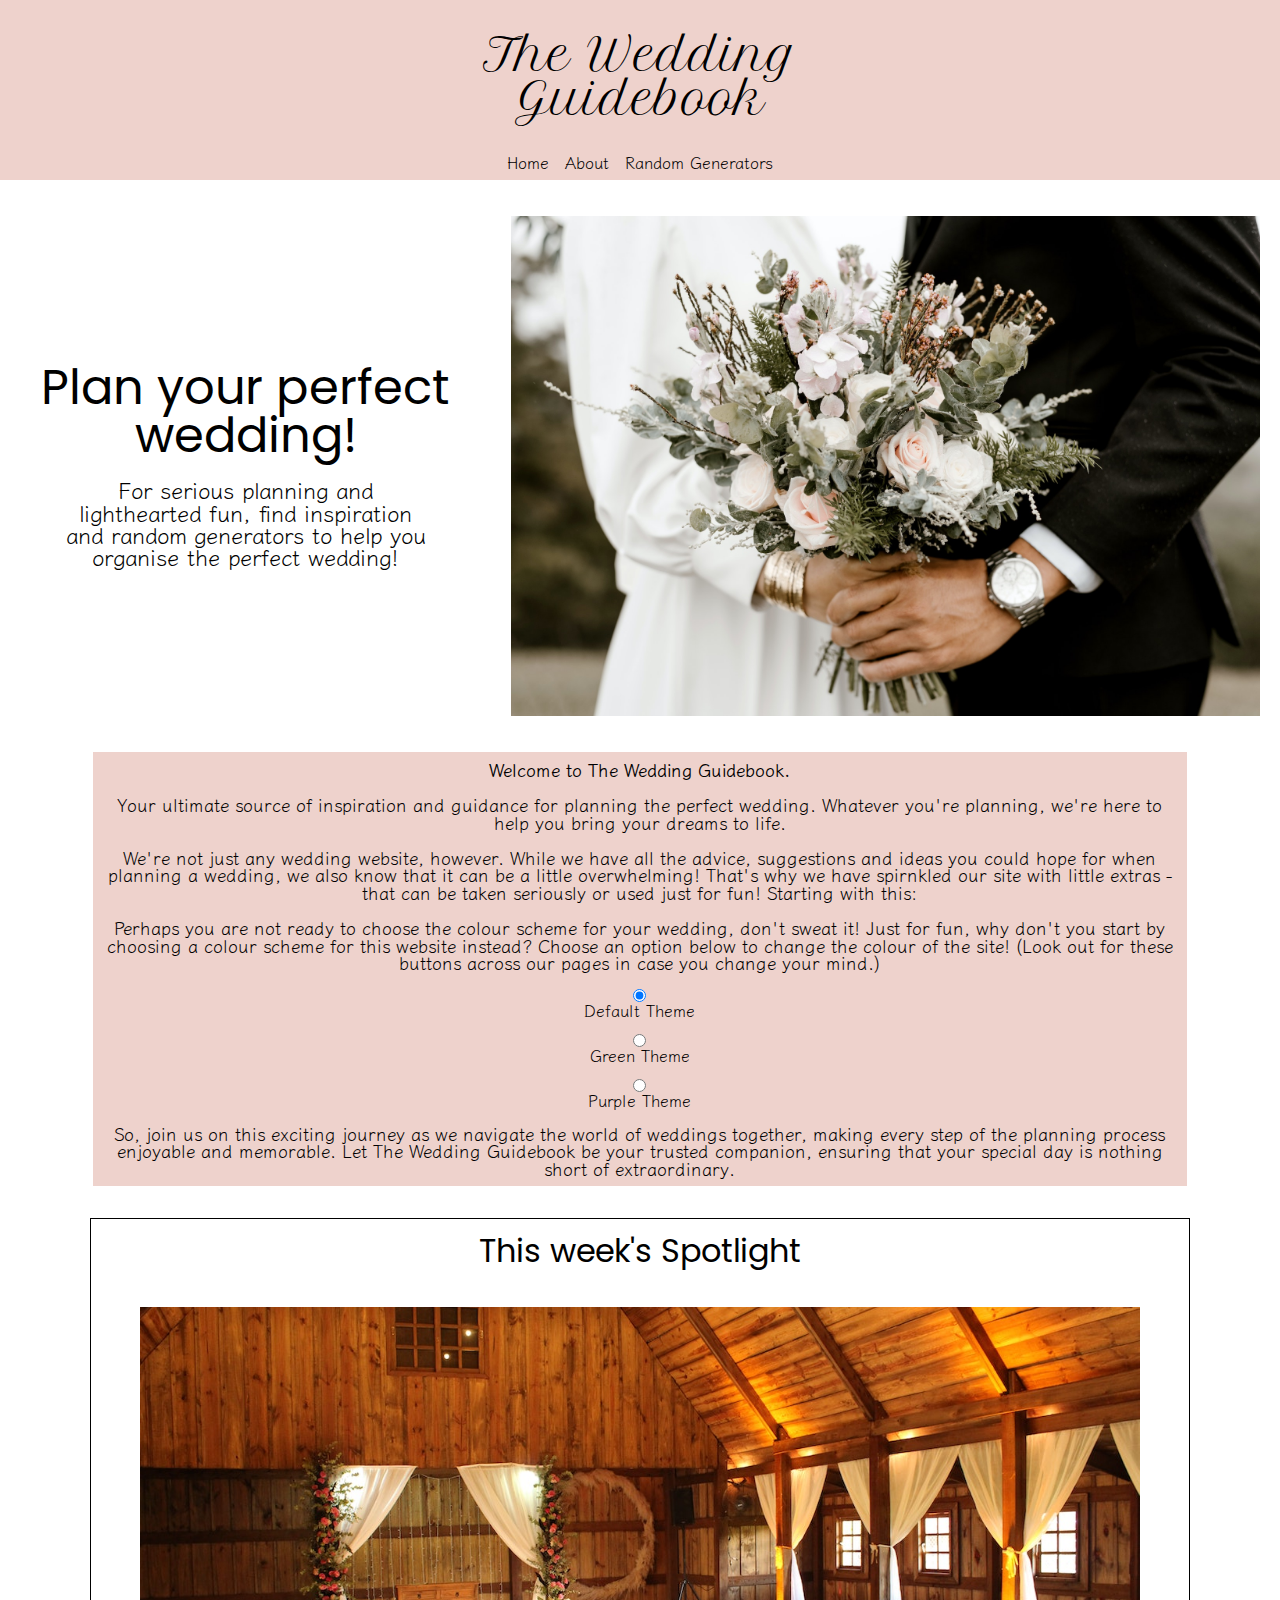
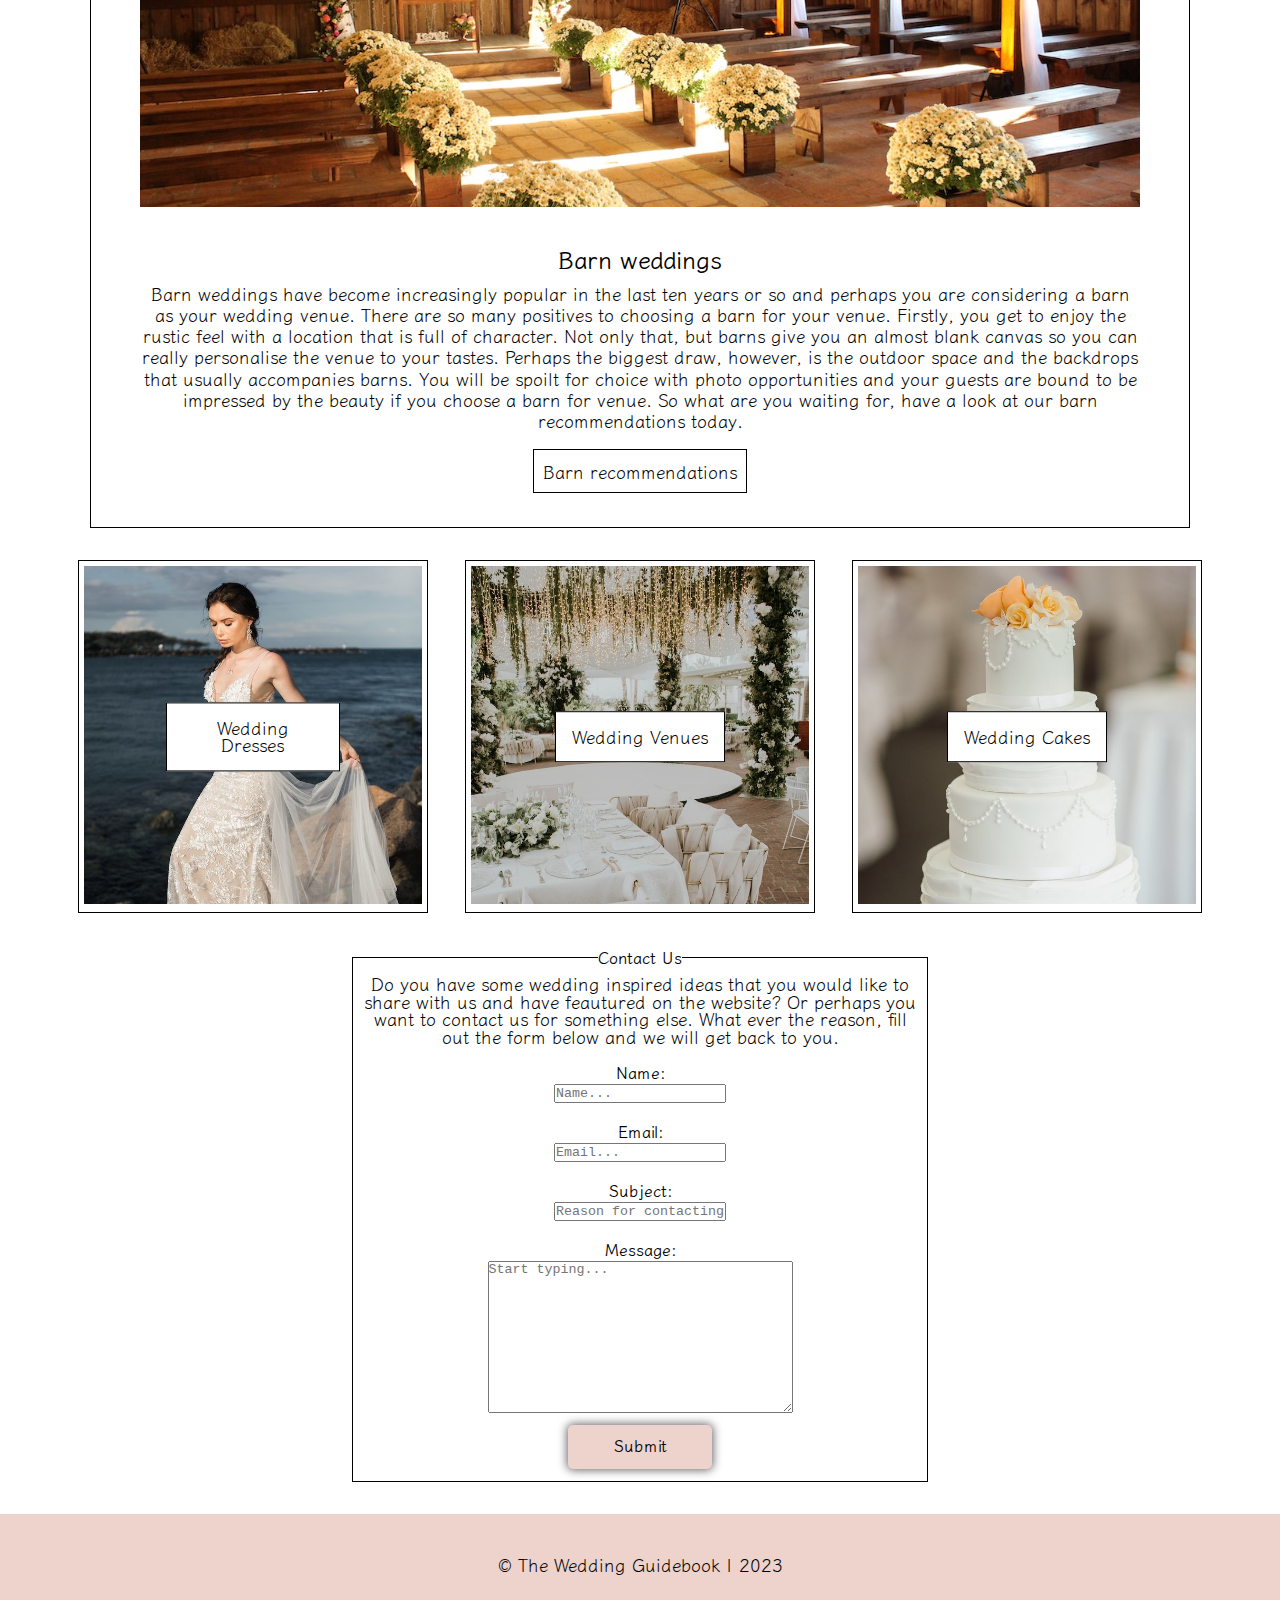
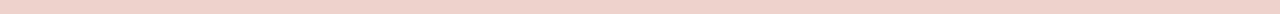
<file: index.html>
<!DOCTYPE html>
<html lang="en">
  <head>
    <meta charset="UTF-8" />
    <meta name="viewport" content="width=device-width, initial-scale=1.0" />
    <title>The Wedding Guidebook</title>
    <meta name="description" content="A page filled with Wedding inspiration" />
    <link rel="preconnect" href="https://fonts.googleapis.com">
<link rel="preconnect" href="https://fonts.gstatic.com" crossorigin>
<link href="https://fonts.googleapis.com/css2?family=Klee+One&family=Petit+Formal+Script&display=swap" rel="stylesheet">
<link href="https://fonts.googleapis.com/css2?family=Poppins&display=swap" rel="stylesheet">
    <link rel="stylesheet" href="CSS/reset.css">
    <link rel="stylesheet" href="CSS/style.css" />
  </head>
  <body>
    <header id="header">
      <a href="index.html"><h1>The Wedding<br>Guidebook</h1></a>
      <nav>
        <ul>
          <li><a href="index.html">Home</a></li>
          <li><a href="about.html">About</a></li>
          <li><a href="generators.html">Random Generators</a></li>
          </ul>
      </nav>
      
    </header>
    <main>
      <section class="hero-section">
        
        <img src="assets/hero-lg.jpg" alt="a bouquet in a bride and groom's hands">
        
        <div class="hero-text">
          <h2>Plan your perfect wedding!</h2>
          <p>For serious planning and lighthearted fun, find inspiration and random generators to help you organise the perfect wedding!
          </p>
          
        </div>

      </section>
      
      <div class="container">

      <section id="bio" class="default">
        <p class="welcome">Welcome to The Wedding Guidebook.</p><p>Your ultimate source of inspiration and guidance for planning the perfect wedding. Whatever you're planning, we're here to help you bring your dreams to life. </p>
          
         <p> We're not just any wedding website, however. While we have all the advice, suggestions and ideas you could hope for when planning a wedding, we also know that it can be a little overwhelming! That's why we have spirnkled our site with little extras - that can be taken seriously or used just for fun! Starting with this: </p>
          
         <p>Perhaps you are not ready to choose the colour scheme for your wedding, don't sweat it! Just for fun, why don't you start by choosing a colour scheme for this website instead? Choose an option below to change the colour of the site! (Look out for these buttons across our pages in case you change your mind.)</p>

          <section class="choose-theme">
          <form>
            <div>
            <label>
              <input
                type="radio"
                name="theme"
                id="defaultButton"
                class="theme"
                value="default"
                checked
              />
              <span>Default Theme</span>
            </label>
            <label>
              <input
                type="radio"
                name="theme"
                id="greenButton"
                class="theme"
                value="green"
              />
              <span>Green Theme</span>
            </label>
            <label>
              <input
                type="radio"
                name="theme"
                id="purpleButton"
                class="theme"
                value="purple"
              />
              <span>Purple Theme</span>
            </label>
          </form>
        </section>
        <p> So, join us on this exciting journey as we navigate the world of weddings together, making every step of the planning process enjoyable and memorable. Let The Wedding Guidebook be your trusted companion, ensuring that your special day is nothing short of extraordinary.</p>


      </section>
      <section class="spotlight">
           <h2>This week's Spotlight</h2>   
          <img src="assets/barn-lg.jpg" alt="a bouquet in a bride and groom's hands">
          <div class="spotlight-text">
            <h3>Barn weddings</h3>
            <p>Barn weddings have become increasingly popular in the last ten years or so and perhaps you are considering a barn as your wedding venue. There are so many positives to choosing a barn for your venue. Firstly, you get to enjoy the rustic feel with a location that is full of character. Not only that, but barns give you an almost blank canvas so you can really personalise the venue to your tastes. Perhaps the biggest draw, however, is the outdoor space and the backdrops that usually accompanies barns. You will be spoilt for choice with photo opportunities and your guests are bound to be impressed by the beauty if you choose a barn for venue. So what are you waiting for, have a look at our barn recommendations today.
            </p>
            <p><a href="#">Barn recommendations</a></p>
            
          </div>
        
        

      </section>
      <section class="links-section">
        <div class="link-card">
          <a href="#">  
          <img src="assets/dress-square.jpg" alt="#">
            <p class="centered">Wedding Dresses</p>
          </a>
        </div>
        <div class="link-card">
          <a href="#">
            <img src="assets/venue-square.jpg" alt="#">
           <p class="centered">Wedding Venues</p></a>
        </div>
        <div class="link-card">
          <a href="#">
            <img src="assets/cake-square.jpg" alt="#">
            <p class="centered">Wedding Cakes</p></a>
        </div>
      </section>

        <section class="contactForm">
        <form id="contact">
          <fieldset>
            <legend>Contact Us</legend>
            <p>Do you have some wedding inspired ideas that you would like to share with us and have feautured on the website? Or perhaps you want to contact us for something else. What ever the reason, fill out the form below and we will get back to you.</p>
            <label>Name: 
              <input type="text" id="userName" name="userName" placeholder="Name..." required>
            </label>
            <label>Email: 
              <input type="email" id="userEmail" name="userEmail" placeholder="Email..." required>
            </label>
            <label>Subject: 
              <input type="text" id="userSubject" name="userSubject" placeholder="Reason for contacting" required>
            </label>
            <label>Message:
              <textarea id="userMessage" name="userMessage"  rows="10" cols="36" placeholder="Start typing..." required></textarea>
            </label>
            <button class="btnAnimate" type="submit">Submit</button>
          </fieldset>
        </form>
      </section>

    </div>
    </main>
    <footer id="footer">
      <p>&copy; The Wedding Guidebook | 2023</p>
    </footer>
      <script src="JS/app.js"></script>
      
      
     </body>
</html>
</file>
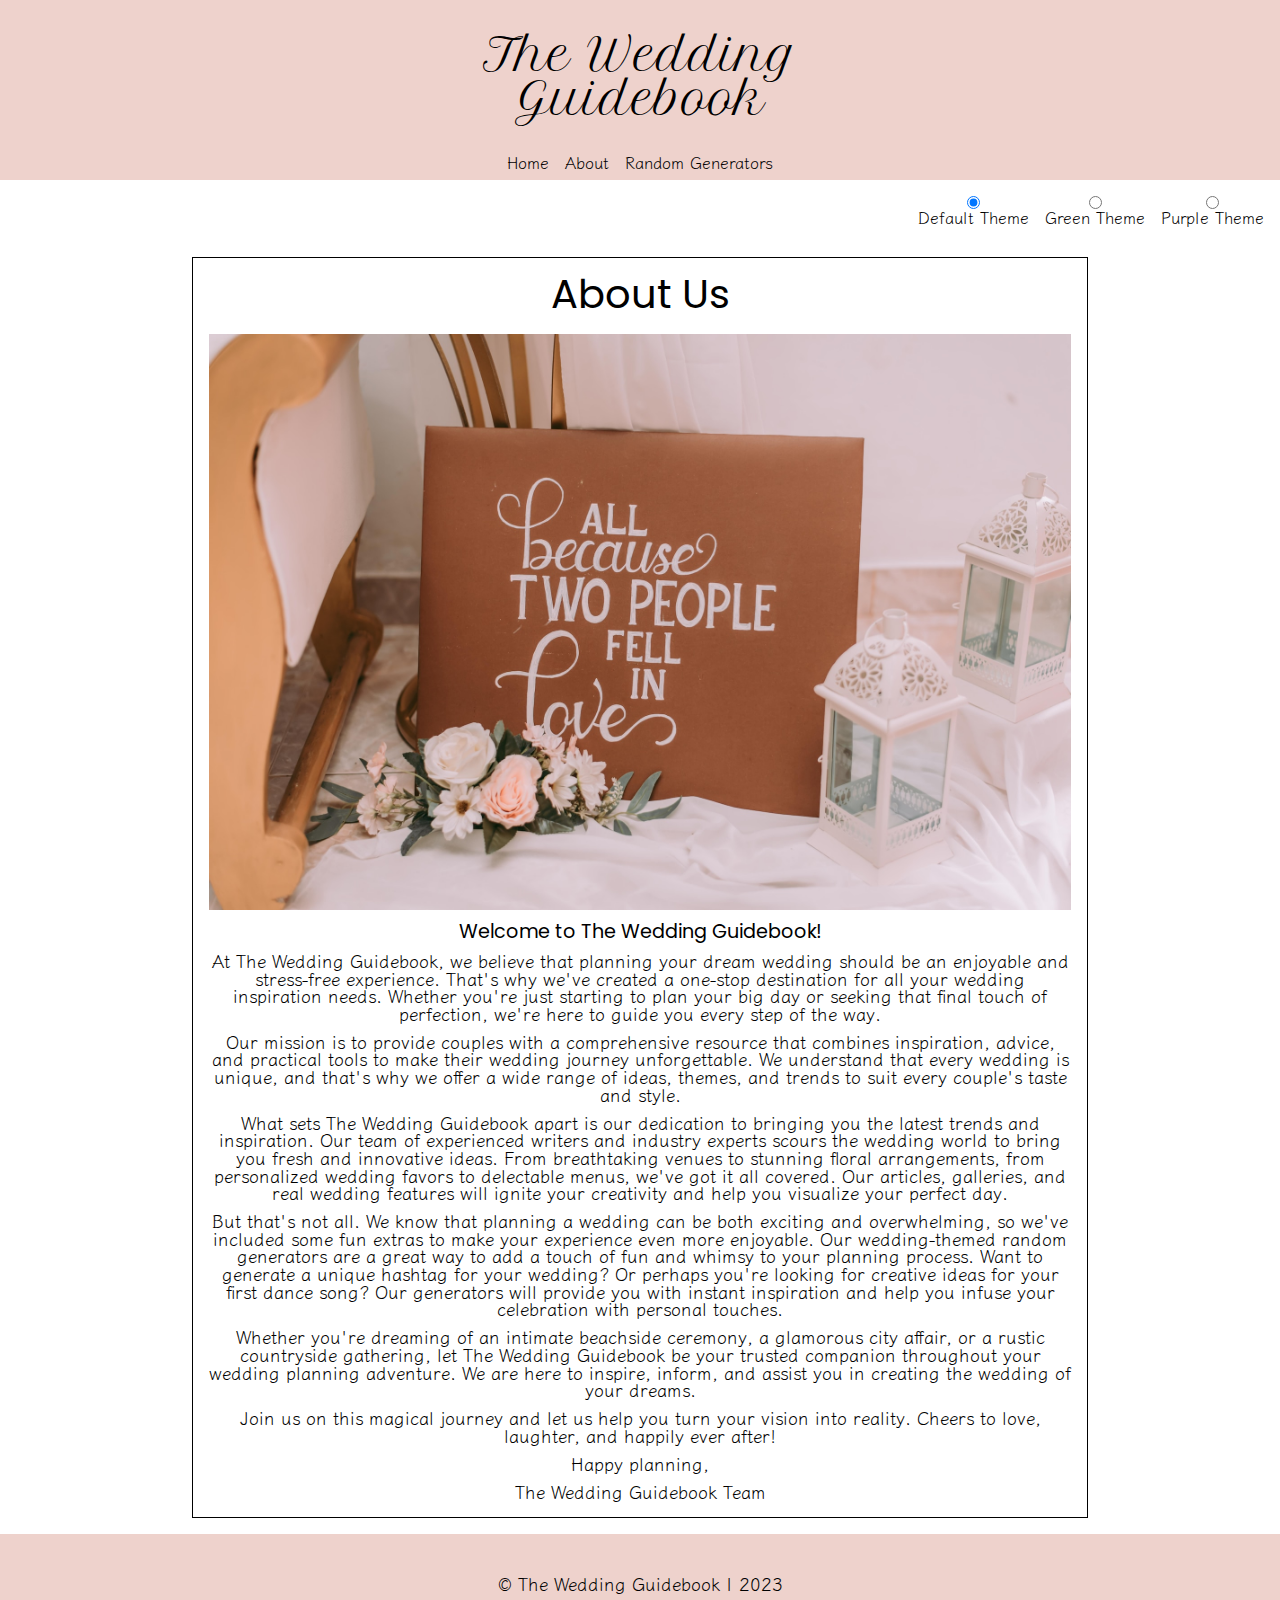
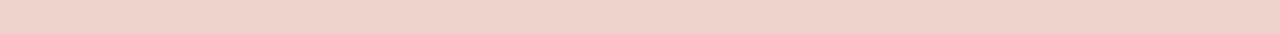
<file: about.html>
<!DOCTYPE html>
<html lang="en">
  <head>
    <meta charset="UTF-8" />
    <meta name="viewport" content="width=device-width, initial-scale=1.0" />
    <title>The Wedding Guidebook</title>
    <meta
      name="description"
      content="The About Us page for a Wedding inspiration site."
    />
    <link rel="preconnect" href="https://fonts.googleapis.com" />
    <link rel="preconnect" href="https://fonts.gstatic.com" crossorigin />
    <link
      href="https://fonts.googleapis.com/css2?family=Klee+One&family=Petit+Formal+Script&display=swap"
      rel="stylesheet"
    />
    <link
      href="https://fonts.googleapis.com/css2?family=Poppins&display=swap"
      rel="stylesheet"
    />
    <link rel="stylesheet" href="CSS/reset.css" />
    <link rel="stylesheet" href="CSS/style.css" />
  </head>
  <body>
    <header id="header">
      <a href="index.html"
        ><h1>The Wedding<br />Guidebook</h1></a
      >
      <nav>
        <ul>
          <li><a href="index.html">Home</a></li>
          <li><a href="about.html">About</a></li>
          <li><a href="generators.html">Random Generators</a></li>
        </ul>
      </nav>
    </header>
    <main>
      <section class="choose-theme2">
        <form>
          <label>
            <input
              type="radio"
              name="theme"
              id="defaultButton"
              class="theme"
              value="default"
              checked
            />
            <span>Default Theme</span>
          </label>
          <label>
            <input
              type="radio"
              name="theme"
              id="greenButton"
              class="theme"
              value="green"
            />
            <span>Green Theme</span>
          </label>
          <label>
            <input
              type="radio"
              name="theme"
              id="purpleButton"
              class="theme"
              value="purple"
            />
            <span>Purple Theme</span>
          </label>
        </form>
      </section>
      <section class="about">
        <h2>About Us</h2>
        <img src="assets/about.jpg" alt="a wedding sign" />
        <h3>Welcome to The Wedding Guidebook!</h3>

        <p>
          At The Wedding Guidebook, we believe that planning your dream wedding
          should be an enjoyable and stress-free experience. That's why we've
          created a one-stop destination for all your wedding inspiration needs.
          Whether you're just starting to plan your big day or seeking that
          final touch of perfection, we're here to guide you every step of the
          way.
        </p>

        <p>
          Our mission is to provide couples with a comprehensive resource that
          combines inspiration, advice, and practical tools to make their
          wedding journey unforgettable. We understand that every wedding is
          unique, and that's why we offer a wide range of ideas, themes, and
          trends to suit every couple's taste and style.
        </p>

        <p>
          What sets The Wedding Guidebook apart is our dedication to bringing
          you the latest trends and inspiration. Our team of experienced writers
          and industry experts scours the wedding world to bring you fresh and
          innovative ideas. From breathtaking venues to stunning floral
          arrangements, from personalized wedding favors to delectable menus,
          we've got it all covered. Our articles, galleries, and real wedding
          features will ignite your creativity and help you visualize your
          perfect day.
        </p>

        <p>
          But that's not all. We know that planning a wedding can be both
          exciting and overwhelming, so we've included some fun extras to make
          your experience even more enjoyable. Our wedding-themed random
          generators are a great way to add a touch of fun and whimsy to your
          planning process. Want to generate a unique hashtag for your wedding?
          Or perhaps you're looking for creative ideas for your first dance
          song? Our generators will provide you with instant inspiration and
          help you infuse your celebration with personal touches.
        </p>

        <p>
          Whether you're dreaming of an intimate beachside ceremony, a glamorous
          city affair, or a rustic countryside gathering, let The Wedding
          Guidebook be your trusted companion throughout your wedding planning
          adventure. We are here to inspire, inform, and assist you in creating
          the wedding of your dreams.
        </p>

        <p>
          Join us on this magical journey and let us help you turn your vision
          into reality. Cheers to love, laughter, and happily ever after!
        </p>

        <p>Happy planning,</p>

        <p>The Wedding Guidebook Team</p>
      </section>
    </main>
    <footer id="footer">
      <p>&copy; The Wedding Guidebook | 2023</p>
    </footer>
    <script src="JS/app.js"></script>
  </body>
</html>
</file>
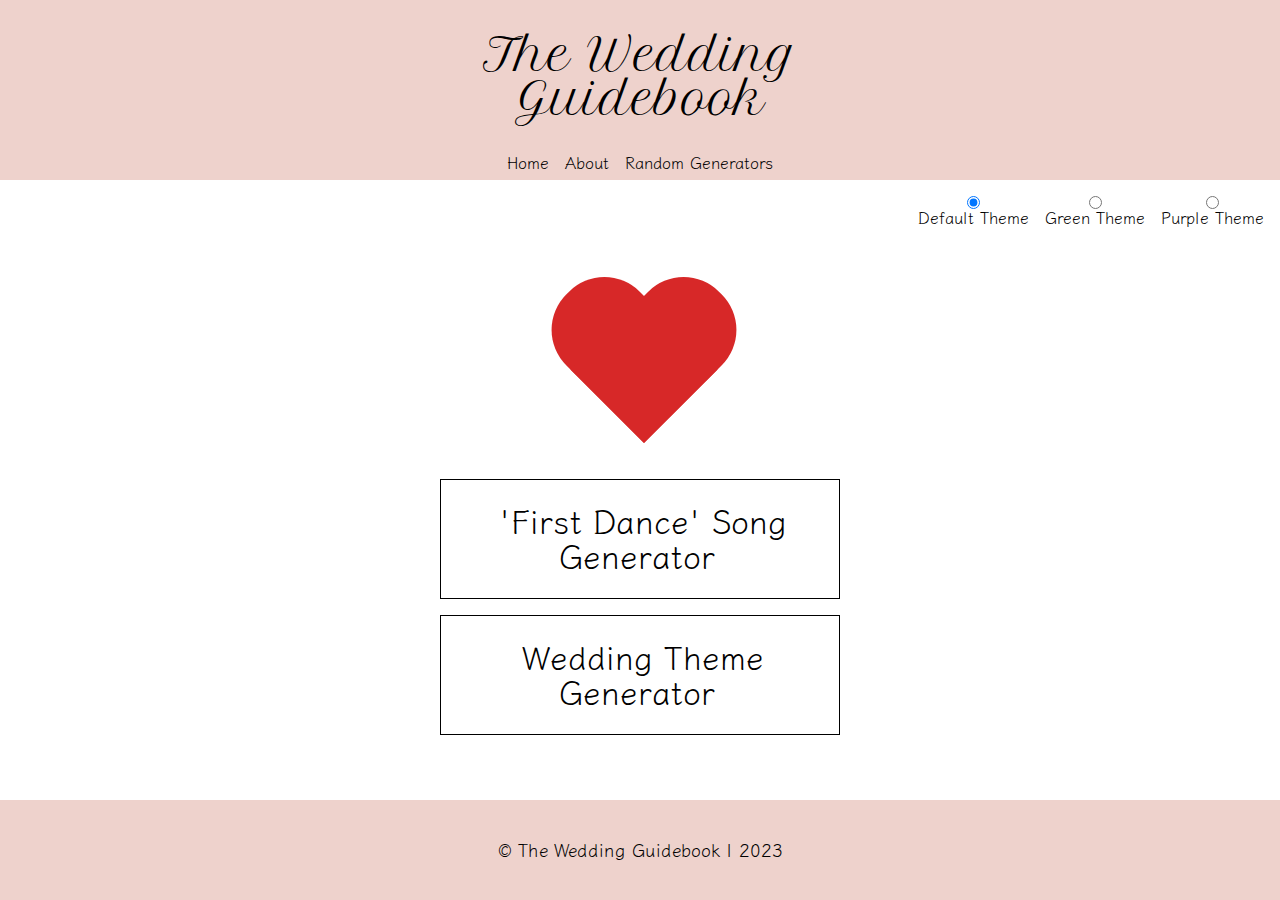
<file: generators.html>
<!DOCTYPE html>
<html lang="en">
  <head>
    <meta charset="UTF-8" />
    <meta name="viewport" content="width=device-width, initial-scale=1.0" />
    <title>The Wedding Guidebook</title>
    <meta
      name="description"
      content="The About Us page for a Wedding inspiration site."
    />
    <link rel="preconnect" href="https://fonts.googleapis.com" />
    <link rel="preconnect" href="https://fonts.gstatic.com" crossorigin />
    <link
      href="https://fonts.googleapis.com/css2?family=Klee+One&family=Petit+Formal+Script&display=swap"
      rel="stylesheet"
    />
    <link
      href="https://fonts.googleapis.com/css2?family=Poppins&display=swap"
      rel="stylesheet"
    />
    <link rel="stylesheet" href="CSS/reset.css" />
    <link rel="stylesheet" href="CSS/style.css" />
    <link rel="stylesheet" href="CSS/generator.css" />
  </head>
  <body>
    <header id="header">
      <a href="index.html">
        <h1>The Wedding<br />Guidebook</h1></a
      >
      <nav>
        <ul>
          <li><a href="index.html">Home</a></li>
          <li><a href="about.html">About</a></li>
          <li><a href="generators.html">Random Generators</a></li>
        </ul>
      </nav>
    </header>
    <main>
      <section class="choose-theme2">
        <form>
          <label>
            <input
              type="radio"
              name="theme"
              id="defaultButton"
              class="theme"
              value="default"
              checked
            />
            <span>Default Theme</span>
          </label>
          <label>
            <input
              type="radio"
              name="theme"
              id="greenButton"
              class="theme"
              value="green"
            />
            <span>Green Theme</span>
          </label>
          <label>
            <input
              type="radio"
              name="theme"
              id="purpleButton"
              class="theme"
              value="purple"
            />
            <span>Purple Theme</span>
          </label>
        </form>
      </section>

      <section class="generatorsPage">
        <div id="heart"></div>
        <div class="gen-container">
          <h2><a href="song.html">'First Dance' Song Generator</a></h2>
        </div>
        <div class="gen-container">
          <h2><a href="theme.html">Wedding Theme Generator</a></h2>
        </div>
      </section>
    </main>
    <footer id="footer">
      <p>&copy; The Wedding Guidebook | 2023</p>
    </footer>
    <script src="JS/app.js"></script>
  </body>
</html>
</file>
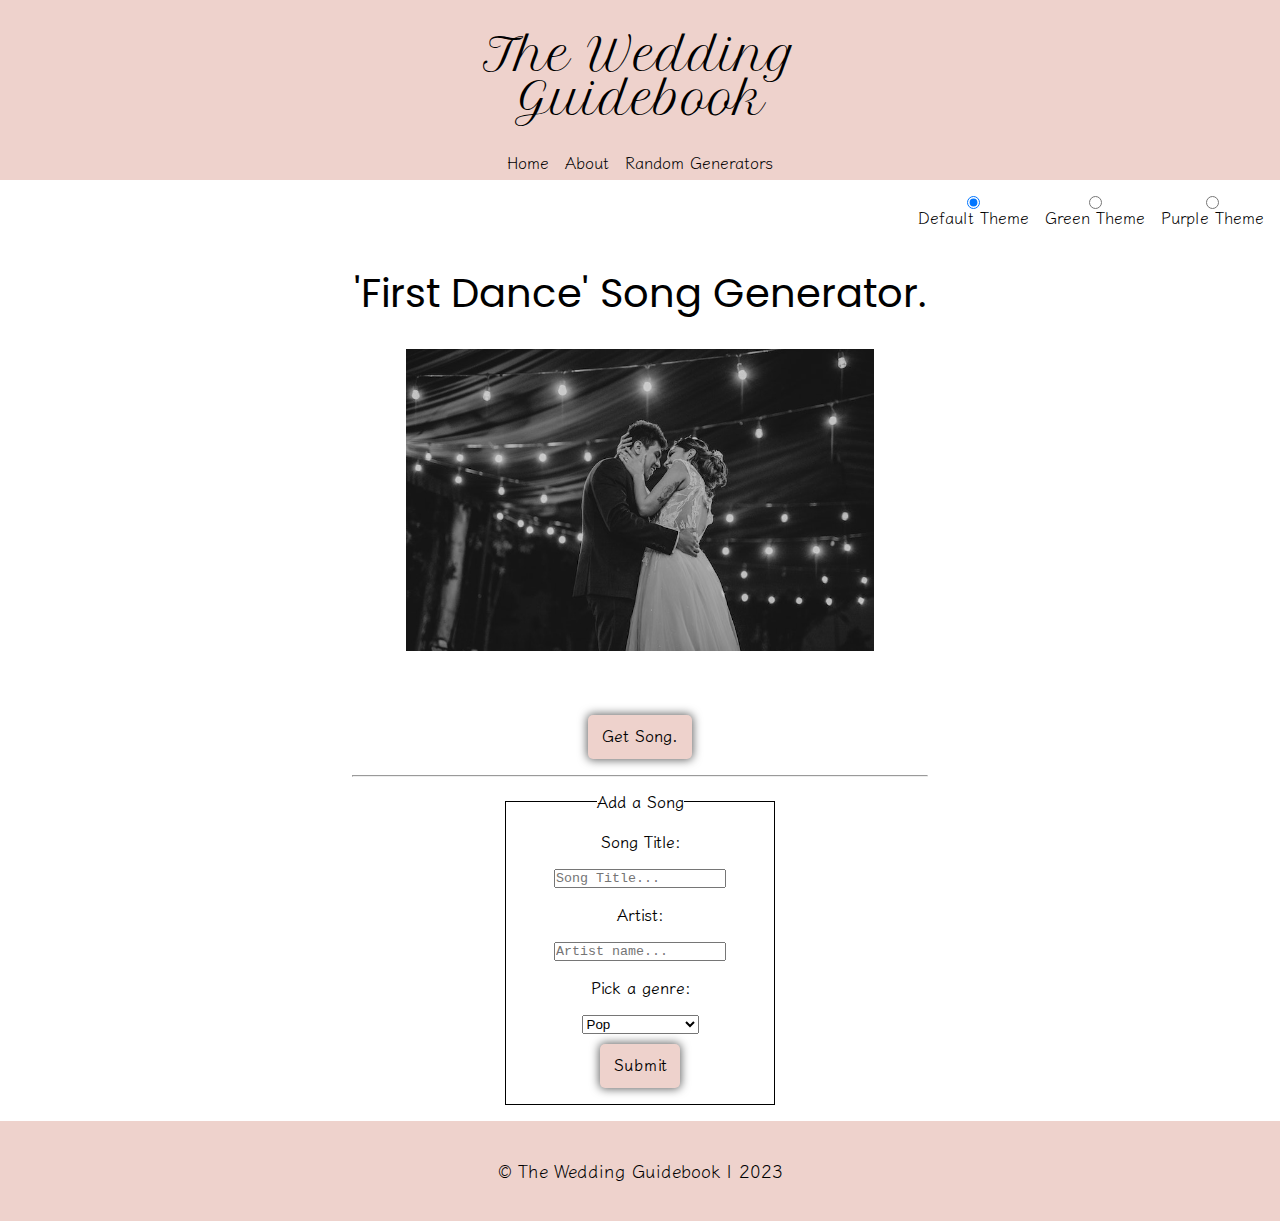
<file: song.html>
<!DOCTYPE html>
<html lang="en">
  <head>
    <meta charset="UTF-8" />
    <meta name="viewport" content="width=device-width, initial-scale=1.0" />
    <link rel="preconnect" href="https://fonts.googleapis.com" />
    <link rel="preconnect" href="https://fonts.gstatic.com" crossorigin />
    <link
      href="https://fonts.googleapis.com/css2?family=Klee+One&family=Petit+Formal+Script&display=swap"
      rel="stylesheet"
    />
    <link
      href="https://fonts.googleapis.com/css2?family=Poppins&display=swap"
      rel="stylesheet"
    />
    <title>The Wedding Guidebook</title>
    <meta
      name="description"
      content="Wedding inspiration and wedding random generators"
    />
    <link rel="stylesheet" href="CSS/reset.css" />
    <link rel="stylesheet" href="CSS/style.css" />
    <link rel="stylesheet" href="CSS/generator.css" />
  </head>
  <body>
    <header id="header">
      <a href="index.html"
        ><h1>The Wedding<br />Guidebook</h1></a
      >
      <nav>
        <ul>
          <li><a href="index.html">Home</a></li>
          <li><a href="about.html">About</a></li>
          <li><a href="generators.html">Random Generators</a></li>
        </ul>
      </nav>
    </header>
    <main>
      <section class="choose-theme2">
        <form>
          <label>
            <input
              type="radio"
              name="theme"
              id="defaultButton"
              class="theme"
              value="default"
              checked
            />
            <span>Default Theme</span>
          </label>
          <label>
            <input
              type="radio"
              name="theme"
              id="greenButton"
              class="theme"
              value="green"
            />
            <span>Green Theme</span>
          </label>
          <label>
            <input
              type="radio"
              name="theme"
              id="purpleButton"
              class="theme"
              value="purple"
            />
            <span>Purple Theme</span>
          </label>
        </form>
      </section>

      <div class="container">
        <section id="themeGenerator">
          <h2>'First Dance' Song Generator.</h2>
          <img
            src="assets/dance.jpg"
            alt="a newly wed couple sharing their first dance"
          />
          <h3></h3>
          <p></p>
        </section>

        <section class="randomButton">
          <button class="btnAnimate" id="randomSong">Get Song.</button>
        </section>

        <hr />
        <section>
          <form id="songForm">
            <fieldset class="addSong">
              <legend>Add a Song</legend>
              <label for="song-name">Song Title:</label>
              <input
                type="text"
                id="song-name"
                name="songName"
                placeholder="Song Title..."
                required
              />
              <label for="artist-name">Artist:</label>
              <input
                type="text"
                id="artist-name"
                name="artist"
                placeholder="Artist name..."
                required
              />
              <label for="genres">Pick a genre:</label>
              <select name="genres" id="genre" required>
                <option value="pop">Pop</option>
                <option value="rock">Rock</option>
                <option value="classical">Classical</option>
                <option value="hip-hop">Hip Hop</option>
                <option value="RnB">RnB</option>
                <option value="folk">Folk</option>
                <option value="musical-theatre">Musical Theatre</option>
                <option value="other">other</option>
              </select>
              <button class="btnAnimate" type="submit" id="submit">
                Submit
              </button>
            </fieldset>
          </form>
        </section>
      </div>
    </main>
    <footer id="footer">
      <p>&copy; The Wedding Guidebook | 2023</p>
    </footer>
    <script src="JS/app.js"></script>
    <script src="JS/song.js"></script>
  </body>
</html>
</file>
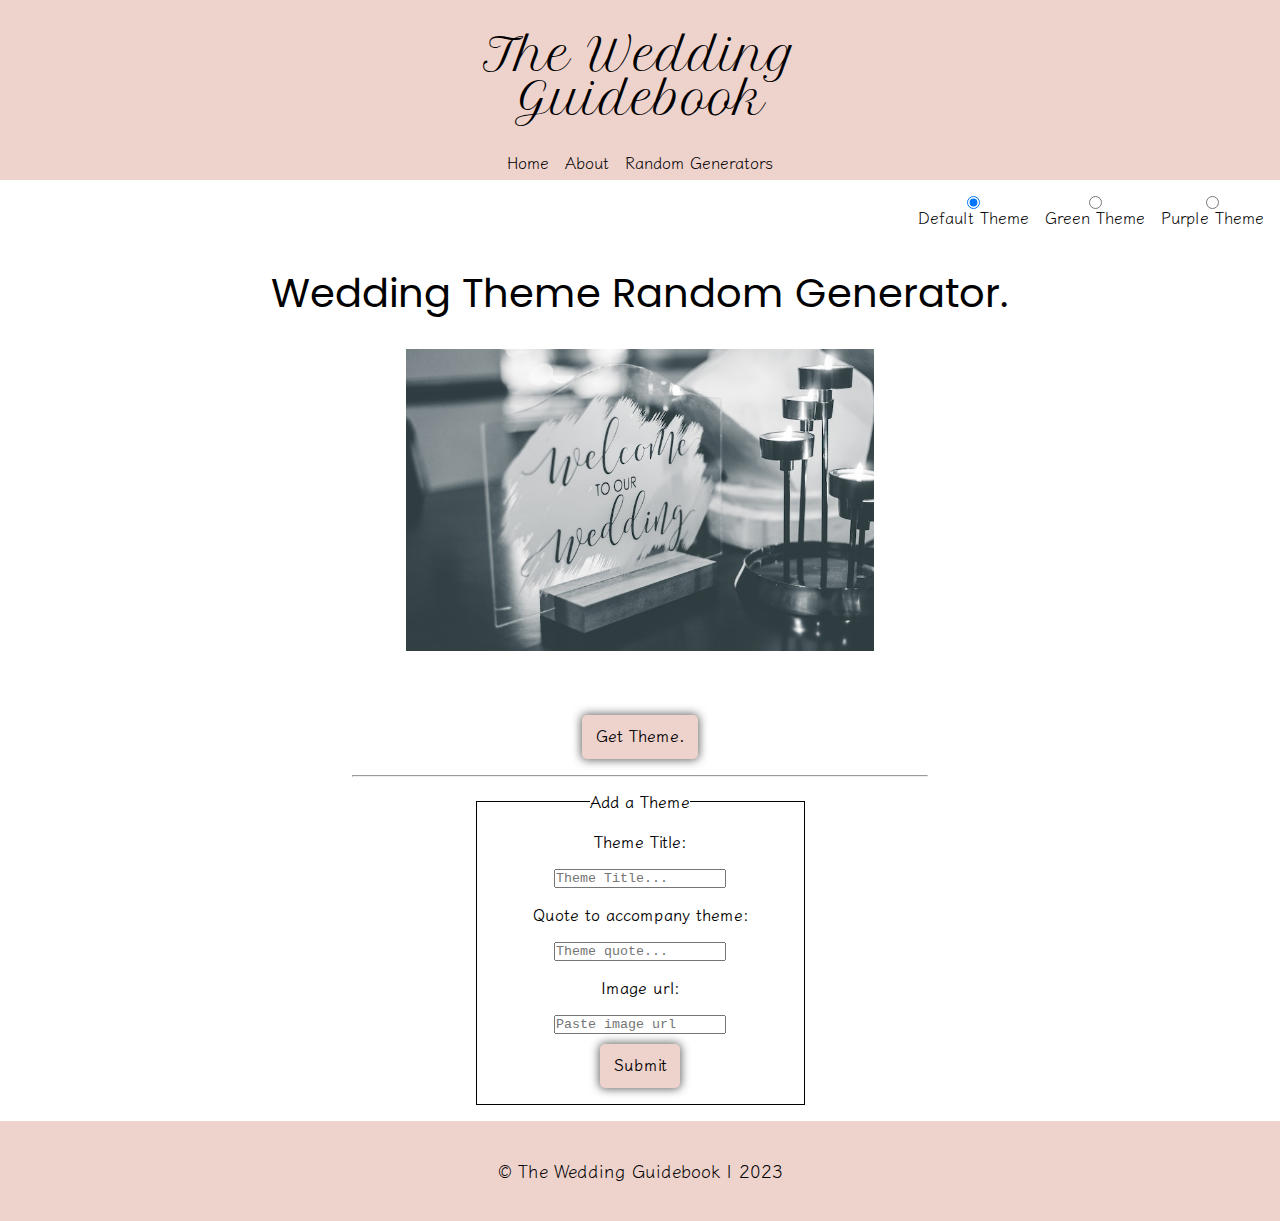
<file: theme.html>
<!DOCTYPE html>
<html lang="en">
  <head>
    <meta charset="UTF-8" />
    <meta name="viewport" content="width=device-width, initial-scale=1.0" />
    <title>The Wedding Guidebook</title>
    <meta
      name="description"
      content="The About Us page for a Wedding inspiration site."
    />
    <link rel="preconnect" href="https://fonts.googleapis.com" />
    <link rel="preconnect" href="https://fonts.gstatic.com" crossorigin />
    <link
      href="https://fonts.googleapis.com/css2?family=Klee+One&family=Petit+Formal+Script&display=swap"
      rel="stylesheet"
    />
    <link
      href="https://fonts.googleapis.com/css2?family=Poppins&display=swap"
      rel="stylesheet"
    />
    <link rel="stylesheet" href="CSS/reset.css" />
    <link rel="stylesheet" href="CSS/style.css" />
    <link rel="stylesheet" href="CSS/generator.css" />
  </head>
  <body>
    <header id="header">
      <a href="index.html"
        ><h1>The Wedding<br />Guidebook</h1></a
      >
      <nav>
        <ul>
          <li><a href="index.html">Home</a></li>
          <li><a href="about.html">About</a></li>
          <li><a href="generators.html">Random Generators</a></li>
        </ul>
      </nav>
    </header>
    <main>
      <section class="choose-theme2">
        <form>
          <label>
            <input
              type="radio"
              name="theme"
              id="defaultButton"
              class="theme"
              value="default"
              checked
            />
            <span>Default Theme</span>
          </label>
          <label>
            <input
              type="radio"
              name="theme"
              id="greenButton"
              class="theme"
              value="green"
            />
            <span>Green Theme</span>
          </label>
          <label>
            <input
              type="radio"
              name="theme"
              id="purpleButton"
              class="theme"
              value="purple"
            />
            <span>Purple Theme</span>
          </label>
        </form>
      </section>

      <div class="container">
        <section id="themeGenerator">
          <h2>Wedding Theme Random Generator.</h2>

          <img src="assets/theme.jpg" alt="welcome to wedding sign" />
          <h3></h3>
          <p></p>
        </section>

        <section class="themeBtn">
          <button class="btnAnimate" id="randomTheme">Get Theme.</button>
        </section>

        <hr />
        <section>
          <form id="themeForm">
            <fieldset class="addTheme">
              <legend>Add a Theme</legend>
              <label for="theme-name">Theme Title:</label>
              <input
                type="text"
                id="theme-name"
                name="themeName"
                placeholder="Theme Title..."
                required
              />
              <label for="themeAbout">Quote to accompany theme:</label>
              <input
                type="text"
                id="themeAbout"
                name="about"
                placeholder="Theme quote..."
                required
              />

              <label for="imgURL">Image url:</label>
              <input
                type="url"
                id="imgURL"
                name="imageURL"
                placeholder="Paste image url"
              />

              <button class="btnAnimate" type="submit" id="submit">
                Submit
              </button>
            </fieldset>
          </form>
        </section>
      </div>
    </main>
    <footer id="footer">
      <p>&copy; The Wedding Guidebook | 2023</p>
    </footer>
    <script src="JS/app.js"></script>
    <script src="JS/theme.js"></script>
  </body>
</html>
</file>
<file: CSS/style.css>
* {
  box-sizing: border-box;
  margin: 0;
  padding: 0;
}

:root {
  --default: #eed2cc;
  --green: rgb(163, 211, 179);
  --purple: rgb(203, 180, 215);
}

body {
  min-height: 100vh;
  display: flex;
  flex-direction: column;
  margin: 0 auto;
  max-width: 1920px;
}

img {
  width: 100%;
}

h1 {
  color: black;
  font-family: "Petit Formal Script", cursive, sans-serif;
  font-size: 2.75em;
  text-align: center;
  padding: 0.75em;
  cursor: pointer;
}

h2,
h3 {
  font-family: "Poppins", sans-serif;
  font-weight: 400;
  text-align: center;
  font-size: 2em;
}

p {
  font-family: "Klee One", cursive, sans-serif;
  text-align: center;
  font-size: 1.1em;
}

label,
fieldset {
  font-family: "Klee One", cursive, sans-serif;
}

/* HEADER section */

header {
  background-color: var(--default);
  width: 100%;
  display: flex;
  flex-direction: column;
  align-items: center;
}

nav ul {
  display: flex;
}

nav li {
  padding: 0 0.5em 0.5em 0.5em;
}

a {
  text-decoration: none;
  color: #000000;
  font-family: "Klee One", cursive, sans-serif;
  cursor: pointer;
}

a:visited {
  color: #000000;
  text-decoration: none;
}

/* MAIN section */

.container {
  width: 90%;
  margin: 0 auto;
}

/* hero section */

.hero-section {
  padding: 20px;
  margin: 1em auto;
  display: flex;
  flex-direction: column;
  justify-content: center;
  align-items: center;
  gap: 40px;
}

.hero-section img {
  width: 100%;
  max-height: 500px;
  min-height: 300px;
  object-fit: cover;
  flex-shrink: 1;
}

.hero-text h2 {
  font-size: 3em;
  margin-bottom: 0 auto;
  color: #000000;
}

.hero-text p {
  width: 80%;
  font-size: 1.4rem;
  margin: 0 auto;
  text-align: center;
  font-family: "Klee One", cursive, sans-serif;
  padding-top: 0.8em;
}

/* bio section */

#bio {
  width: 95%;
  margin: 0px auto;
  text-align: center;
}

#bio p {
  padding: 0.5em 0.6em;
}

.welcome {
  font-weight: 600;
}

.choose-theme form {
  display: flex;
  flex-direction: row;
  justify-content: center;
}

.choose-theme2 form {
  display: flex;
  justify-content: flex-end;
  padding: 0.5em;
}

.choose-theme2 input,
label {
  padding: 0.5em;
  font-weight: none;
}

/* spotlight section */

.spotlight {
  padding: 1em;
  margin: 2em auto;
  display: flex;
  flex-direction: column;
  justify-content: center;
  align-items: center;
  gap: 40px;
  border: 1px solid black;
  max-width: 1100px;
}

.spotlight img {
  width: 100%;
  max-height: 500px;
  object-fit: cover;
  object-position: 50% 50%;
  max-width: 1000px;
}

.spotlight-text {
  width: 95%;
}

.spotlight h2 {
  font-size: 2em;
}

.spotlight-text h3 {
  font-size: 1.5em;
  margin-bottom: 12px;
  color: #000000;
  text-align: center;
  font-family: "Klee One", cursive, sans-serif;
  font-weight: bold;
}

.spotlight-text p {
  margin: 0 auto 12px auto;
  text-align: center;
  font-family: "Klee One", cursive, sans-serif;
  line-height: 1.2;
  max-width: 1000px;
  padding-bottom: 1em;
}
.spotlight a {
  text-decoration: none;
  color: #000000;
  border: 1px solid black;
  padding: 0.5em;
  margin-top: 1em;
}

/* links section */

.links-section {
  display: flex;
  flex-direction: row;
  justify-content: center;
  flex-wrap: wrap;
  gap: 10px;
  padding-bottom: 20px;
}

.link-card {
  border: 1px solid black;
  min-width: 200px;
  max-width: 350px;
  margin: auto;
  padding: 5px;
  position: relative;
  text-align: center;
}

.link-card a {
  text-decoration: none;
  color: #000000;
}

.centered {
  position: absolute;
  top: 50%;
  left: 50%;
  background-color: rgb(255, 255, 255);
  transform: translate(-50%, -50%);
  padding: 1rem;
  border: 1px solid black;
}

.link-card img {
  max-width: 350px;
}

/* Contact Form */

.contactForm {
  padding-top: 1em;
  padding-bottom: 2em;
  display: flex;
  margin: 0 auto;
  justify-content: center;
}

.contactForm fieldset {
  border: 1px solid black;
  display: flex;
  flex-direction: column;
  justify-content: center;
  text-align: center;
  margin: 0 auto;
  max-width: 50%;
  font-weight: bold;
}

.contactForm p {
  padding: 10px;
  font-weight: 100;
}

.contactForm input,
label {
  display: flex;
  flex-direction: column;
  align-items: center;
  justify-content: center;
}

.contactForm input,
textarea {
  margin: 0.3em;
  font-family: monospace, "Klee One", cursive, sans-serif;
}

.contactForm button {
  min-width: 25%;
  margin: 0 auto 0.8em auto;
}

button {
  background-color: var(--default);
  font-family: "Klee One", cursive, sans-serif;
  font-weight: 600;
  font-size: 1em;
  padding: 0.5em 0.85em 0.75em 0.85em;
  border-radius: 5px;
  border: none;
  box-shadow: 0px 0px 10px 1px #636363;
  cursor: pointer;
}

.btnAnimate:hover {
  box-shadow: 0px 0px 10px 1px #9b9999;
  transition: 5ms;
}

.btnAnimate:active {
  transform: translateY(4px);
}

/* FOOTER section */

footer {
  background-color: var(--default);
  width: 100%;
  min-height: 100px;
  display: flex;
  align-items: center;
  justify-content: center;
  margin-top: auto;
}

/* ABOUT page */

.about {
  width: 80%;
  margin: 1em auto;
  border: 1px solid black;
  padding: 1em;
}

.about h2 {
  padding-bottom: 0.5em;
}

.about h3 {
  font-size: 1.2em;
  padding-top: 0.5em;
}

.about p {
  padding-top: 0.6em;
}

/* Classes */

.default {
  background-color: var(--default);
}

.green {
  background-color: rgb(163, 211, 179);
}

.purple {
  background-color: rgb(203, 180, 215);
}

@media (min-width: 1244px) {
  .hero-section {
    flex-direction: row-reverse;
  }

  .about {
    width: 70%;
  }

  .about img {
    max-height: 700px;
    object-fit: cover;
  }

  .about h2 {
    font-size: 2.5em;
  }
}

@media (max-width: 350px) {
  .hero-text h2 {
    font-size: 2.4em;
  }

  .hero-text p {
    font-size: 1.2em;
  }

  p {
    font-size: 1em;
  }
}

@media (max-width: 660px) {
  .choose-theme2 form {
    justify-content: center;
  }
}
</file>
<file: CSS/generator.css>
#songGenerator,
#themeGenerator {
  display: flex;
  flex-direction: column;
  align-items: center;
  justify-content: center;
  margin: 0 auto;
}

#songGenerator,
#themeGenerator img {
  max-width: 500px;
  max-height: 334px;
  object-fit: cover;
  padding: 1rem;
}

#songGenerator h2,
#themeGenerator h2 {
  font-size: 2.5em;
  margin: 0.5em auto;
  text-align: center;
}

#songGenerator h3,
#themeGenerator h3 {
  font-size: 2em;
  margin: 0.5em auto;
  text-align: center;
}

#songGenerator p,
#themeGenerator p {
  font-size: 1.2em;
  text-align: center;
}

.randomButton,
.themeBtn {
  display: flex;
  justify-content: center;
  margin-bottom: 1em;
  margin-top: 1em;
}

#songForm,
#themeForm {
  display: flex;
  flex-direction: column;
  align-items: center;
  font-weight: bold;
}

.addSong,
.addTheme {
  display: flex;
  flex-direction: column;
  align-items: center;
  padding: 1rem 3rem;
  border: 1px solid black;
  margin: 1em auto;
  text-align: center;
}

.addSong input,
label,
select {
  margin-bottom: 0.75em;
}

.addSong input {
  font-family: monospace, "Klee One", cursive, sans-serif;
}

.addTheme input,
label {
  margin-bottom: 0.75em;
}

.addTheme input {
  font-family: monospace, "Klee One", cursive, sans-serif;
}

hr {
  width: 50%;
  margin: 0 auto;
}

.generatorsPage h2 {
  padding: 0.75em;
}

.generatorsPage a {
  padding: 0.2em;
}

.gen-container {
  border: 1px solid black;
  max-width: 400px;
  min-width: 200px;
  margin: 1em auto;
}

#heart {
  position: relative;
  width: 200px;
  height: 180px;
  margin: 30px auto 0 auto;
}

#heart:before,
#heart:after {
  position: absolute;
  content: "";
  left: 50px;
  top: 0;
  width: 104px;
  height: 160px;
  background: rgb(215, 40, 40);
  border-radius: 50px 50px 0 0;
}

#heart:before {
  left: 104px;
  -webkit-transform: rotate(-45deg);
  -moz-transform: rotate(-45deg);
  -ms-transform: rotate(-45deg);
  -o-transform: rotate(-45deg);
  transform: rotate(-45deg);
  -webkit-transform-origin: 0 100%;
  -moz-transform-origin: 0 100%;
  -ms-transform-origin: 0 100%;
  -o-transform-origin: 0 100%;
  transform-origin: 0 100%;
}

#heart:after {
  left: 0;
  -webkit-transform: rotate(45deg);
  -moz-transform: rotate(45deg);
  -ms-transform: rotate(45deg);
  -o-transform: rotate(45deg);
  transform: rotate(45deg);
  -webkit-transform-origin: 100% 100%;
  -moz-transform-origin: 100% 100%;
  -ms-transform-origin: 100% 100%;
  -o-transform-origin: 100% 100%;
  transform-origin: 100% 100%;
}

#heart:hover {
  -webkit-animation: beat 1s linear infinite alternate;
  -moz-animation: beat 1s linear infinite alternate;
  -ms-animation: beat 1s linear infinite alternate;
  -o-animation: beat 1s linear infinite alternate;
  animation: beat 1s linear infinite alternate;
}

@-webkit-keyframes beat {
  0% {
    -webkit-transform: scale(1);
    -moz-transform: scale(1);
    -ms-transform: scale(1);
    -o-transform: scale(1);
    transform: scale(1);
  }

  100% {
    -webkit-transform: scale(1.2);
    -moz-transform: scale(1.2);
    -ms-transform: scale(1.2);
    -o-transform: scale(1.2);
    transform: scale(1.2);
  }
}

@-moz-keyframes beat {
  0% {
    -webkit-transform: scale(1);
    -moz-transform: scale(1);
    -ms-transform: scale(1);
    -o-transform: scale(1);
    transform: scale(1);
  }

  100% {
    -webkit-transform: scale(1.2);
    -moz-transform: scale(1.2);
    -ms-transform: scale(1.2);
    -o-transform: scale(1.2);
    transform: scale(1.2);
  }
}

@-o-keyframes beat {
  0% {
    -webkit-transform: scale(1);
    -moz-transform: scale(1);
    -ms-transform: scale(1);
    -o-transform: scale(1);
    transform: scale(1);
  }

  100% {
    -webkit-transform: scale(1.2);
    -moz-transform: scale(1.2);
    -ms-transform: scale(1.2);
    -o-transform: scale(1.2);
    transform: scale(1.2);
  }
}

@keyframes beat {
  0% {
    -webkit-transform: scale(1);
    -moz-transform: scale(1);
    -ms-transform: scale(1);
    -o-transform: scale(1);
    transform: scale(1);
  }

  100% {
    -webkit-transform: scale(1.2);
    -moz-transform: scale(1.2);
    -ms-transform: scale(1.2);
    -o-transform: scale(1.2);
    transform: scale(1.2);
  }
}
</file>
